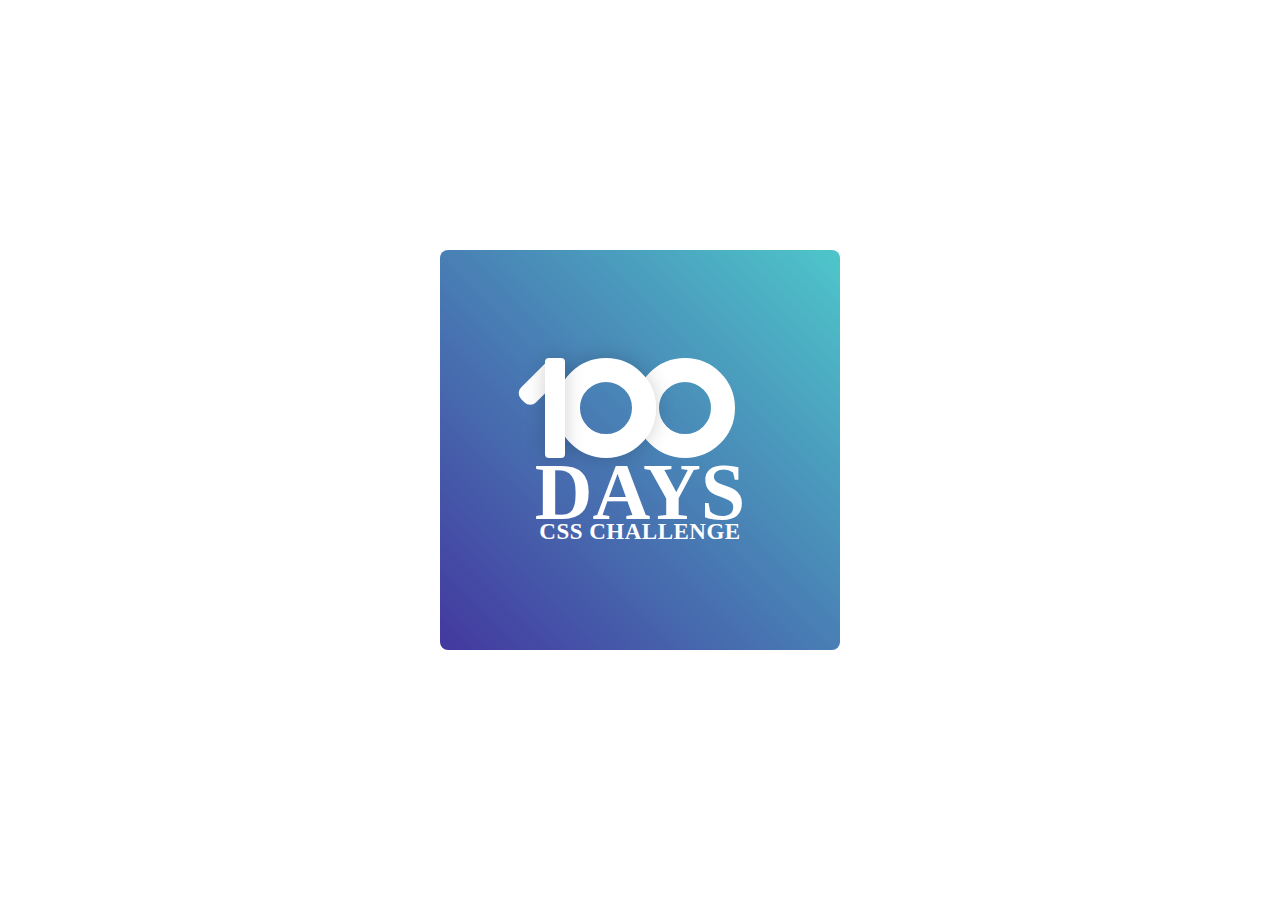
<file: index.html>
<!DOCTYPE html>
<html lang="en">
<head>
    <meta charset="UTF-8">
    <meta http-equiv="X-UA-Compatible" content="IE=edge">
    <meta name="viewport" content="width=device-width, initial-scale=1.0">
    <link rel="stylesheet" href="style.css">
    <title>Template Day 1</title>
</head>
<body>
    <div class="container">
        <div class="number">
            <div class="one-stroke"></div>
            <div class="one"></div>
            <div class="zero zero-one"></div>
            <div class="zero zero-two"></div>
        </div>
        <p class="big">DAYS</p>
        <p class="small">CSS CHALLENGE</p>
    </div>
</body>
</html>
</file>
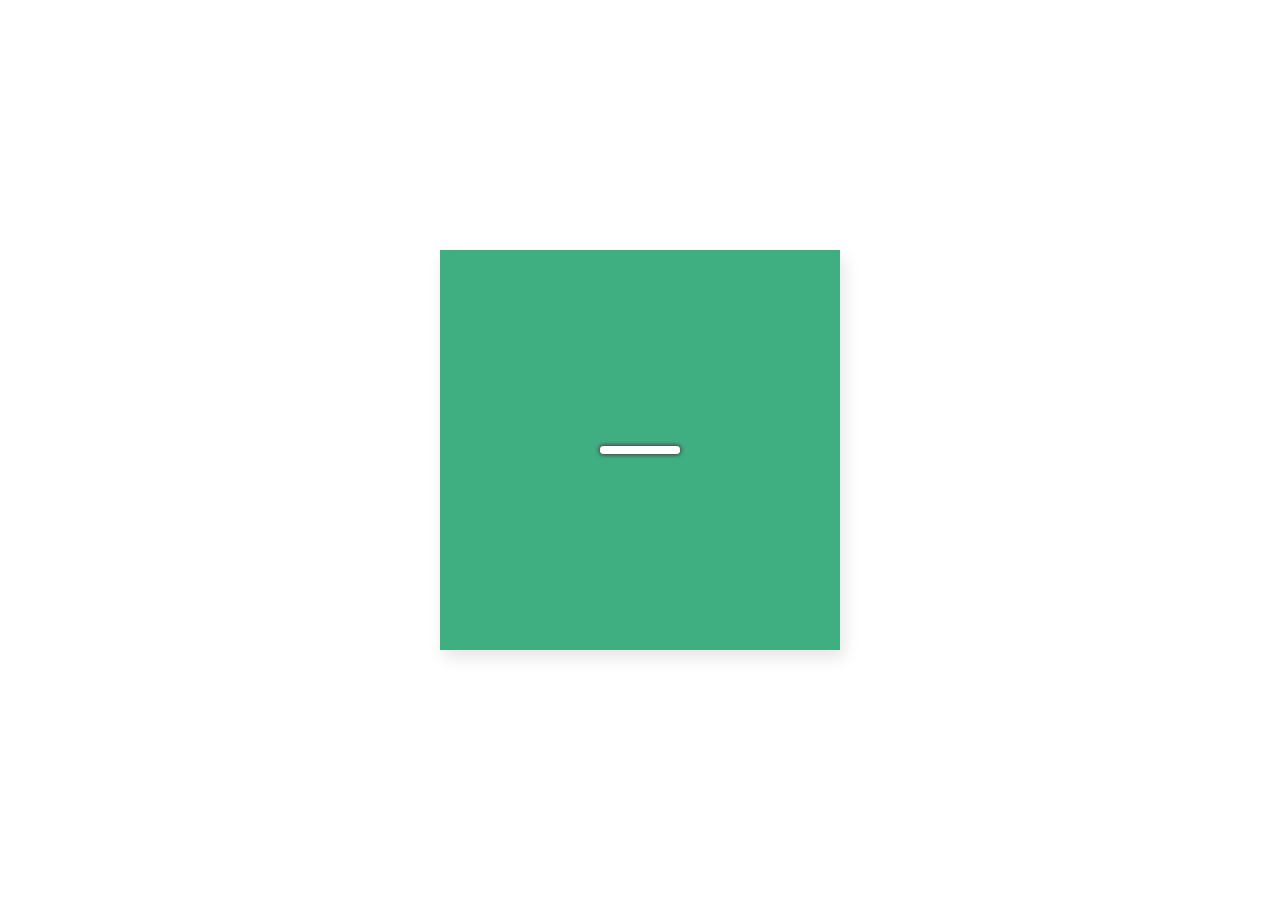
<file: Day2/index.html>
<!DOCTYPE html>
<html lang="en">
<head>
    <meta charset="UTF-8">
    <meta http-equiv="X-UA-Compatible" content="IE=edge">
    <meta name="viewport" content="width=device-width, initial-scale=1.0">
    <link rel="stylesheet" href="style.css">
    <title>Burguer Menu</title>
</head>
<body>
    <div class="frame">
        <div class="center">
            <a href="#" class="burger-container" >
                <div class="line-burger"></div>
                <div class="line-burger"></div>
                <div class="line-burger"></div>
            </a>
        </div>
    </div>
    <script src="index.js"></script>
</body>
</html>
</file>
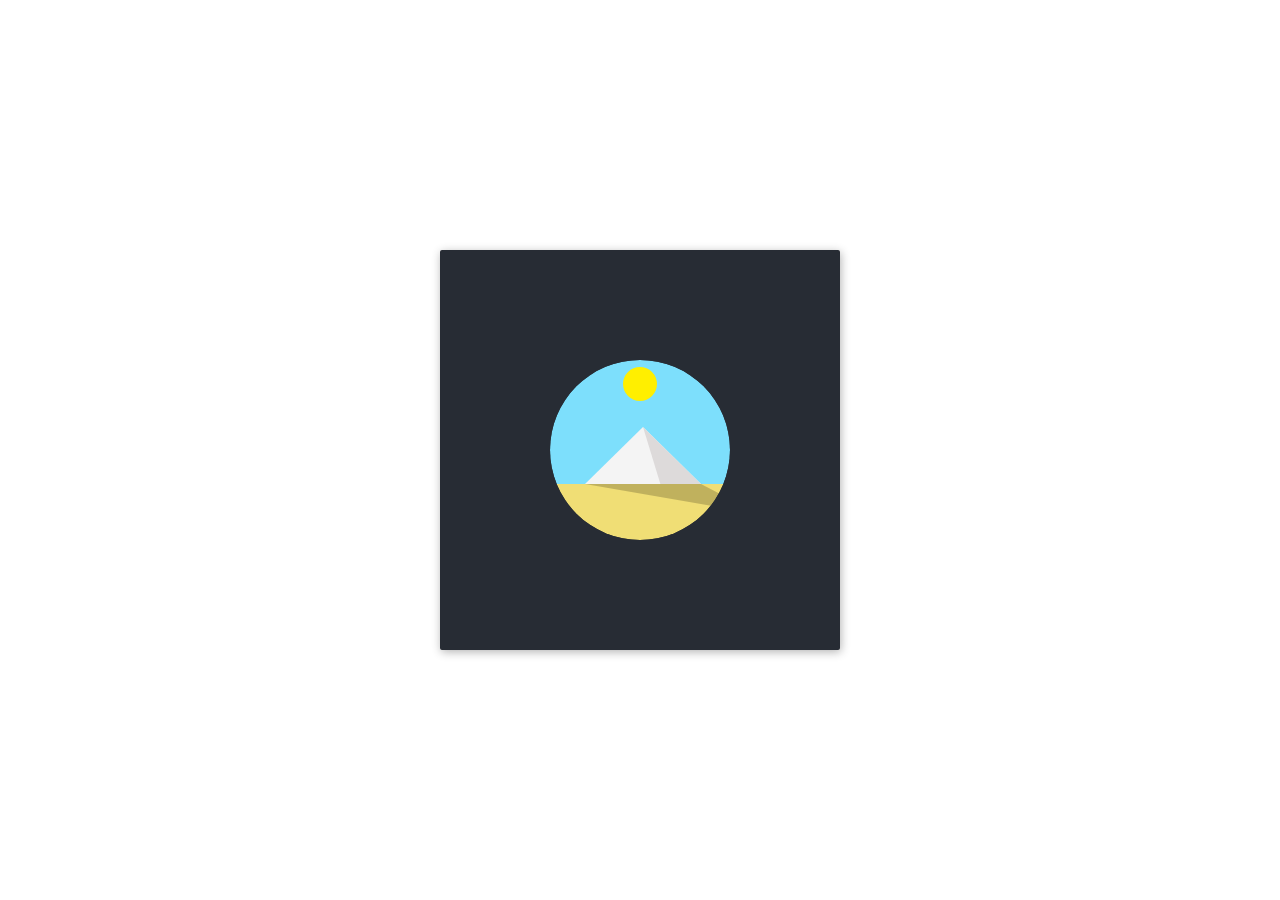
<file: Day3/index.html>
<!DOCTYPE html>
<html lang="en">
<head>
    <meta charset="UTF-8">
    <meta http-equiv="X-UA-Compatible" content="IE=edge">
    <meta name="viewport" content="width=device-width, initial-scale=1.0">
    <link rel="stylesheet" href="style.css">
    <title>DAY and NIGHT</title>
</head>
<body>
    <div class="frame">
        <div class="center">
            <div class="circle">
                <div class="sky"></div>
                <div class="sun"></div>
                <div class="side-left"></div>
                <div class="side-right"></div>
                <div class="shadow"></div>
                <div class="ground"></div>
            </div>
        </div>
    </div>
</body>
</html>
</file>
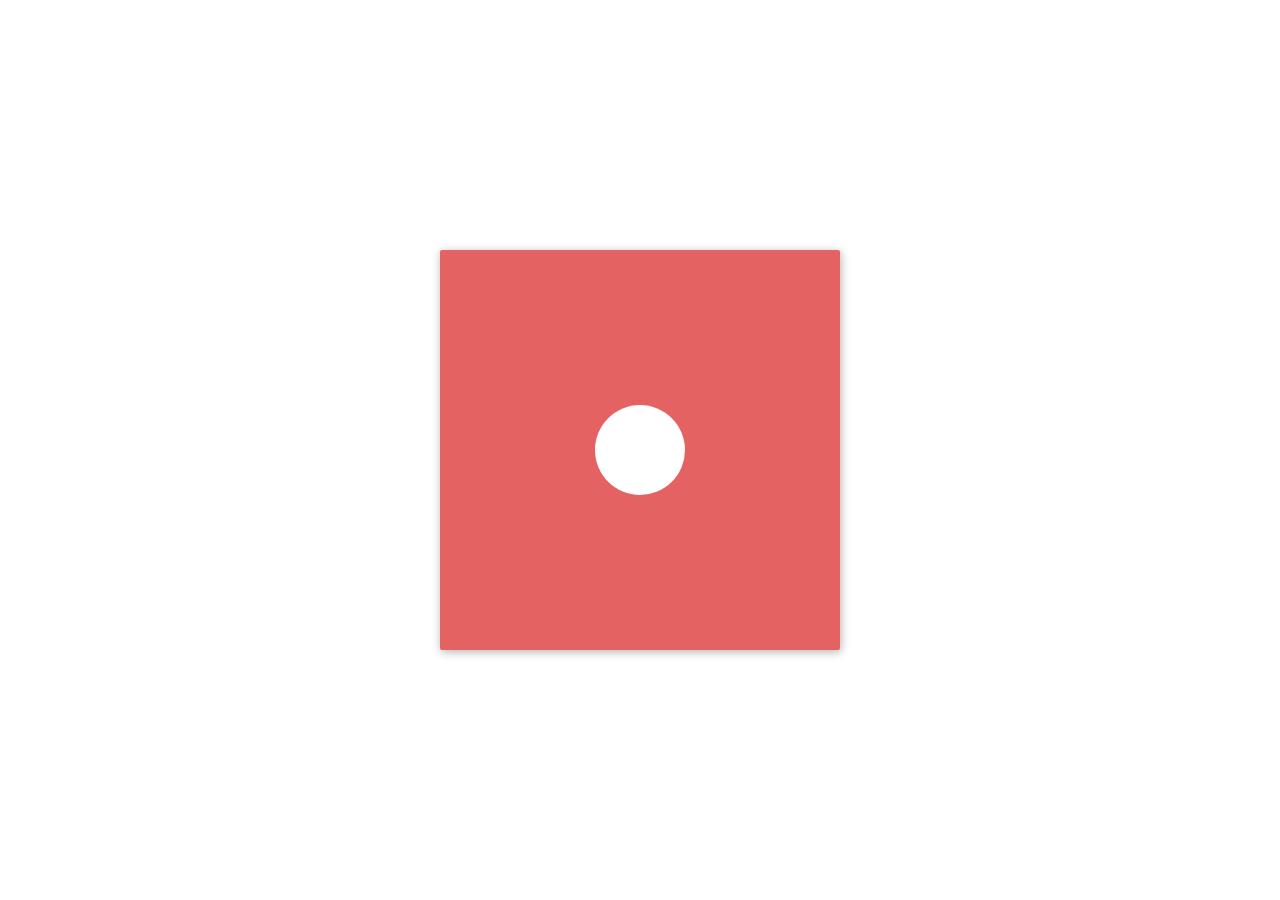
<file: Day4/index.html>
<!DOCTYPE html>
<html lang="en">
<head>
    <meta charset="UTF-8">
    <meta http-equiv="X-UA-Compatible" content="IE=edge">
    <meta name="viewport" content="width=device-width, initial-scale=1.0">
    <link rel="stylesheet" href="style.css">
    <title>Circle Animation</title>
</head>
<body>
    <div class="frame">
        <div class="center">
            <div class="circle-1"></div>
            <div class="circle-2"></div>
            <div class="circle-3"></div>
        </div>
    </div>
</body>
</html>
</file>
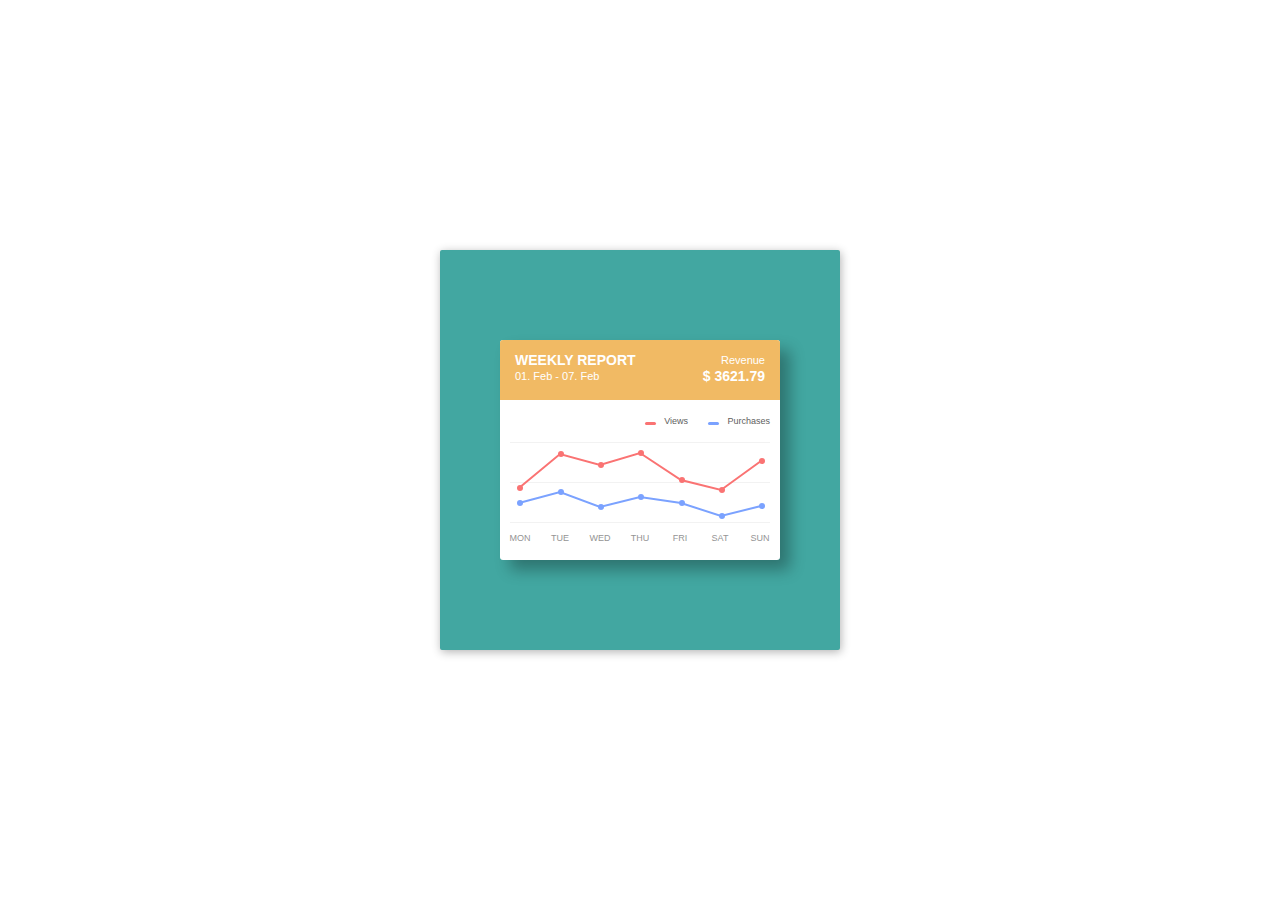
<file: Day5/index.html>
<!DOCTYPE html>
<html lang="en">
<head>
    <meta charset="UTF-8">
    <meta http-equiv="X-UA-Compatible" content="IE=edge">
    <meta name="viewport" content="width=device-width, initial-scale=1.0">
    <link rel="stylesheet" href="./CSS/style.css">
    <title>Grafico</title>
</head>
<body>
    <div class="frame">
        <div class="card">
            <div class="header">
                  <span class="title big">Weekly report</span>
                  <span class="date small">01. Feb - 07. Feb</span>
                  <span class="type small">Revenue</span>
                  <span class="value big">$ 3621.79</span>
              </div>
              <div class="clearfix"></div>
              <div class="parameter">
                  <span class="red">Views</span>
                  <span class="blue">Purchases</span>
              </div>
              <div class="statistic">
                  <div class="line-1"></div>
                  <div class="line-2"></div>
                  <div class="line-3"></div>
                  <div class="data red">
                      <svg>
                          <polyline points="9,46 50,12 90,23 130,11 171,38 211,48 251,19"></polyline>    
                      </svg>
                      <div class="points">
                          <div class="point-1">
                              <div class="tooltip">458</div>
                          </div>
                          <div class="point-2">
                              <div class="tooltip">812</div>
                          </div>
                          <div class="point-3">
                              <div class="tooltip">746</div>
                          </div>
                          <div class="point-4">
                              <div class="tooltip">877</div>
                          </div>
                          <div class="point-5">
                              <div class="tooltip">517</div>
                          </div>
                          <div class="point-6">
                              <div class="tooltip">434</div>
                          </div>
                          <div class="point-7">
                              <div class="tooltip">458</div>
                          </div>
                      </div>
                  </div>
                  <div class="data blue">
                      <svg>
                          <polyline points="9,61 50,50 90,65 130,55 171,61 211,74 251,64"></polyline>    
                      </svg>
                      <div class="points">
                          <div class="point-1">
                              <div class="tooltip">26</div>
                          </div>
                          <div class="point-2">
                              <div class="tooltip">41</div>
                          </div>
                          <div class="point-3">
                              <div class="tooltip">22</div>
                          </div>
                          <div class="point-4">
                              <div class="tooltip">36</div>
                          </div>
                          <div class="point-5">
                              <div class="tooltip">25</div>
                          </div>
                          <div class="point-6">
                              <div class="tooltip">13</div>
                          </div>
                          <div class="point-7">
                              <div class="tooltip">20</div>
                          </div>
                      </div>
                  </div>
              </div>
              <div class="days">
                  <span class="day">Mon</span>
                  <span class="day">Tue</span>
                  <span class="day">Wed</span>
                  <span class="day">Thu</span>
                  <span class="day">Fri</span>
                  <span class="day">Sat</span>
                  <span class="day">Sun</span>
              </div>
        </div>
      </div>
</body>
</html>
</file>
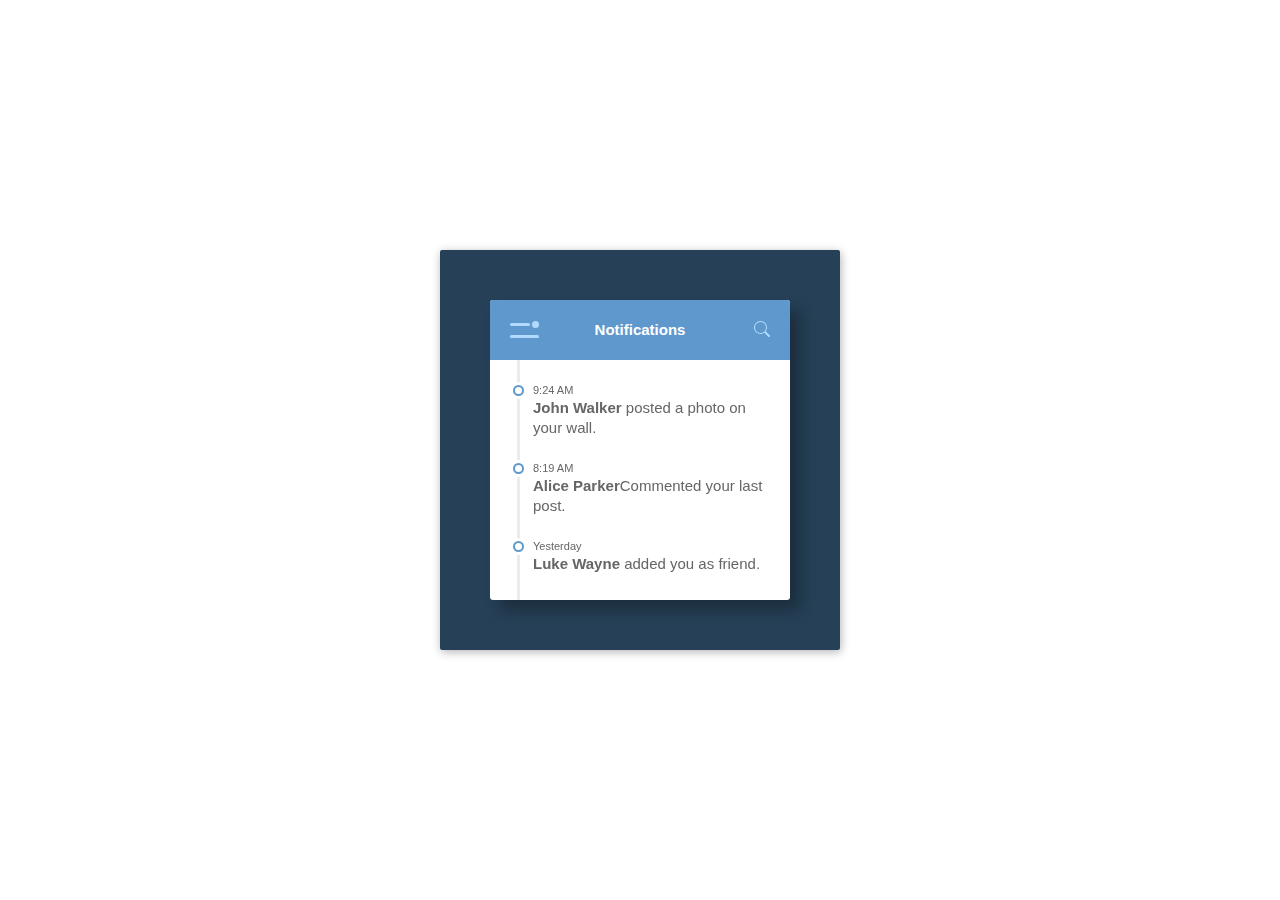
<file: Day7/index.html>
<!DOCTYPE html>
<html lang="en">
<head>
    <meta charset="UTF-8">
    <meta http-equiv="X-UA-Compatible" content="IE=edge">
    <meta name="viewport" content="width=device-width, initial-scale=1.0">
    <link rel="stylesheet" href="./CSS/style.css">
    <title>Notifications</title>
</head>
<body>
    <div class="frame">
        <div class="panel">
            <div class="header">
                <div class="menu-icon">
                    <div class="dash-top"></div>
                    <div class="dash-bottom"></div>
                    <div class="circle"></div>
                </div>
                <span class="title">Notifications</span>
                <input type="text" class="search-input" placeholder="Search...">
                <div class="fa fa-search search-icon"><svg xmlns="http://www.w3.org/2000/svg" width="16" height="16" fill="currentColor" class="bi bi-search" viewBox="0 0 16 16">
                    <path d="M11.742 10.344a6.5 6.5 0 1 0-1.397 1.398h-.001c.03.04.062.078.098.115l3.85 3.85a1 1 0 0 0 1.415-1.414l-3.85-3.85a1.007 1.007 0 0 0-.115-.1zM12 6.5a5.5 5.5 0 1 1-11 0 5.5 5.5 0 0 1 11 0z"/>
                  </svg></div>
                
            </div>
            <div class="notifications clearfix">
                <div class="line"></div>
                <div class="notification">
                    <div class="circle"></div>
                    <span class="time">9:24 AM</span>
                    <p><b>John Walker</b> posted a photo on your wall.</p>
                </div>
                <div class="notification">
                    <div class="circle"></div>
                    <span class="time">8:19 AM</span>
                    <p><b>Alice Parker</b>Commented your last post.</p>
                </div>
                <div class="notification">
                    <div class="circle"></div>
                    <span class="time">Yesterday</span>
                    <p><b>Luke Wayne</b> added you as friend.</p>
                </div>
            </div>
        </div>
        <div class="menu">
            <ul>
                <li><span class="fa fa-dashboard"><svg xmlns="http://www.w3.org/2000/svg" width="16" height="16" fill="currentColor" class="bi bi-speedometer" viewBox="0 0 16 16">
                    <path d="M8 2a.5.5 0 0 1 .5.5V4a.5.5 0 0 1-1 0V2.5A.5.5 0 0 1 8 2zM3.732 3.732a.5.5 0 0 1 .707 0l.915.914a.5.5 0 1 1-.708.708l-.914-.915a.5.5 0 0 1 0-.707zM2 8a.5.5 0 0 1 .5-.5h1.586a.5.5 0 0 1 0 1H2.5A.5.5 0 0 1 2 8zm9.5 0a.5.5 0 0 1 .5-.5h1.5a.5.5 0 0 1 0 1H12a.5.5 0 0 1-.5-.5zm.754-4.246a.389.389 0 0 0-.527-.02L7.547 7.31A.91.91 0 1 0 8.85 8.569l3.434-4.297a.389.389 0 0 0-.029-.518z"/>
                    <path fill-rule="evenodd" d="M6.664 15.889A8 8 0 1 1 9.336.11a8 8 0 0 1-2.672 15.78zm-4.665-4.283A11.945 11.945 0 0 1 8 10c2.186 0 4.236.585 6.001 1.606a7 7 0 1 0-12.002 0z"/>
                  </svg></span>Dashboard</li>
                <li><span class="fa fa-user"><svg xmlns="http://www.w3.org/2000/svg" width="16" height="16" fill="currentColor" class="bi bi-person-fill" viewBox="0 0 16 16">
                    <path d="M3 14s-1 0-1-1 1-4 6-4 6 3 6 4-1 1-1 1H3Zm5-6a3 3 0 1 0 0-6 3 3 0 0 0 0 6Z"/>
                  </svg></span>Profile</li>
                <li><span class="fa fa-bell"><svg xmlns="http://www.w3.org/2000/svg" width="16" height="16" fill="currentColor" class="bi bi-bell-fill" viewBox="0 0 16 16">
                    <path d="M8 16a2 2 0 0 0 2-2H6a2 2 0 0 0 2 2zm.995-14.901a1 1 0 1 0-1.99 0A5.002 5.002 0 0 0 3 6c0 1.098-.5 6-2 7h14c-1.5-1-2-5.902-2-7 0-2.42-1.72-4.44-4.005-4.901z"/>
                  </svg></span>Notifications</li>
                <li><span class="fa fa-comments"><svg xmlns="http://www.w3.org/2000/svg" width="16" height="16" fill="currentColor" class="bi bi-chat-left-text-fill" viewBox="0 0 16 16">
                    <path d="M0 2a2 2 0 0 1 2-2h12a2 2 0 0 1 2 2v8a2 2 0 0 1-2 2H4.414a1 1 0 0 0-.707.293L.854 15.146A.5.5 0 0 1 0 14.793V2zm3.5 1a.5.5 0 0 0 0 1h9a.5.5 0 0 0 0-1h-9zm0 2.5a.5.5 0 0 0 0 1h9a.5.5 0 0 0 0-1h-9zm0 2.5a.5.5 0 0 0 0 1h5a.5.5 0 0 0 0-1h-5z"/>
                  </svg></span>Messages</li>
                <li><span class="fa fa-gear"><svg xmlns="http://www.w3.org/2000/svg" width="16" height="16" fill="currentColor" class="bi bi-gear" viewBox="0 0 16 16">
                    <path d="M8 4.754a3.246 3.246 0 1 0 0 6.492 3.246 3.246 0 0 0 0-6.492zM5.754 8a2.246 2.246 0 1 1 4.492 0 2.246 2.246 0 0 1-4.492 0z"/>
                    <path d="M9.796 1.343c-.527-1.79-3.065-1.79-3.592 0l-.094.319a.873.873 0 0 1-1.255.52l-.292-.16c-1.64-.892-3.433.902-2.54 2.541l.159.292a.873.873 0 0 1-.52 1.255l-.319.094c-1.79.527-1.79 3.065 0 3.592l.319.094a.873.873 0 0 1 .52 1.255l-.16.292c-.892 1.64.901 3.434 2.541 2.54l.292-.159a.873.873 0 0 1 1.255.52l.094.319c.527 1.79 3.065 1.79 3.592 0l.094-.319a.873.873 0 0 1 1.255-.52l.292.16c1.64.893 3.434-.902 2.54-2.541l-.159-.292a.873.873 0 0 1 .52-1.255l.319-.094c1.79-.527 1.79-3.065 0-3.592l-.319-.094a.873.873 0 0 1-.52-1.255l.16-.292c.893-1.64-.902-3.433-2.541-2.54l-.292.159a.873.873 0 0 1-1.255-.52l-.094-.319zm-2.633.283c.246-.835 1.428-.835 1.674 0l.094.319a1.873 1.873 0 0 0 2.693 1.115l.291-.16c.764-.415 1.6.42 1.184 1.185l-.159.292a1.873 1.873 0 0 0 1.116 2.692l.318.094c.835.246.835 1.428 0 1.674l-.319.094a1.873 1.873 0 0 0-1.115 2.693l.16.291c.415.764-.42 1.6-1.185 1.184l-.291-.159a1.873 1.873 0 0 0-2.693 1.116l-.094.318c-.246.835-1.428.835-1.674 0l-.094-.319a1.873 1.873 0 0 0-2.692-1.115l-.292.16c-.764.415-1.6-.42-1.184-1.185l.159-.291A1.873 1.873 0 0 0 1.945 8.93l-.319-.094c-.835-.246-.835-1.428 0-1.674l.319-.094A1.873 1.873 0 0 0 3.06 4.377l-.16-.292c-.415-.764.42-1.6 1.185-1.184l.292.159a1.873 1.873 0 0 0 2.692-1.115l.094-.319z"/>
                  </svg></span>Settings</li>
            </ul>
        </div>
    </div>
    <script src="index.js"></script>
</body>
</html>
</file>
<file: style.css>
:root{
    --primary: #4ec6ca;
    --secondary: #43389f;
}

*{
    margin: 0;
    padding: 0;
    box-sizing: border-box;
}

body{
    display: flex;
    justify-content: center;
    align-items: center;
    min-height: 100vh;
}

.container{
    width: 400px;
    height: 400px;
    display: flex;
    flex-direction: column;
    align-items: center;
    justify-content: center;
    background-image: linear-gradient(to bottom left, var(--primary), var(--secondary));
    border-radius: 8px;
    color: white;
}

.big{
    font-size:80px;
    font-weight: bolder;
    line-height: 60px;
}

.small{
    font-size:23px;
    font-weight: bold;
    letter-spacing: 0.5px;
    line-height: 20px;
}

.number{
    position: relative;
    display: flex;
    margin-bottom: 4px;
}

.one{
    width: 20px;
    height: 100px;
    background-color: white;
    border-radius: 4px;
    transform: translateX(15px);
    box-shadow: 0px 0px 20px #00000030;
    z-index: 6;
}

.one-stroke{
    width: 21px;
    height: 50px;
    background-color: white;
    border-radius: 8px;
    position: absolute;
    transform: rotateZ(45deg);
    top: -0.5px;
}

.zero{
    width: 100px;
    height: 100px;
    border: 24px solid white;
    border-radius: 50%;
}

.zero-one{
    transform: translateX(6px);
    z-index: 4;
    box-shadow: 0px 0px 20px #00000030;
}

.zero-two{
    transform: translateX(-15px);
}
</file>
<file: Day2/style.css>
.frame{
    position: absolute;
    top: 50%;
    left: 50%;
    width: 400px;
    height: 400px;
    margin-top: -200px;
    margin-left: -200px;
    box-shadow: 4px 8px 16px 0 rgba(0,0,0,0.1);
    overflow: hidden;
    background: #3faf82;
    color: #333;
    font-family: 'Open Sans', Helvetica, sans-serif;
    -webkit-font-smoothing: antialiased;
    -moz-osx-font-smoothing: grayscale;
}

.center{
    position: absolute;
    top: 50%;
    left: 50%;
    transform: translate(-50%, -50%);
}

.burger-container{
    display: flex;
    justify-content: center;
    align-items: center;
    flex-direction: column;
    width: 80px;
    height: 60px;
}

.line-burger{
    position: absolute;
    width: 80px;
    height: 8px;
    background-color: #fff;
    border-radius: 4px;
    box-shadow: 0px 0px 4px #555;
}

.line-burger:nth-child(1){
    animation: line1-animation 1s forwards;
}

.line-burger:nth-child(2){
    animation: line2-animation 1s forwards;
}

.line-burger:nth-child(3){
    animation: line3-animation 1s forwards;
}

.burger-container.close .line-burger:nth-child(1){
    animation: line1-close-animation 1s forwards;
}

.burger-container.close .line-burger:nth-child(2){
    animation: line2-close-animation 1s forwards;
}

.burger-container.close .line-burger:nth-child(3){
    animation: line3-close-animation 1s forwards;
}

@keyframes line1-close-animation{
    0%{
        transform: translatey(-20px);
    }
    50%{
        transform: translatey(0px);
    }
    100%{
        transform: rotate(45deg);
    }
}

@keyframes line2-close-animation{
    0%{
        transform: scale(100%);
    }
    100%{
        transform: scale(0%);
    }
}

@keyframes line3-close-animation{
    0%{
        transform: translatey(20px);
    }
    50%{
        transform: translatey(0px);
    }
    100%{
        transform: rotate(135deg);
    }
}

@keyframes line1-animation{
    0%{
        transform: rotate(45deg);
    }
    50%{
        transform: translatey(0px) rotate(0deg);
    }
    100%{
        transform: translatey(-20px);
    }
}

@keyframes line2-animation{
    0%{
        transform: scale(0%);
    }
    100%{
        transform: scale(100%);
    }
}

@keyframes line3-animation{
    0%{
        transform: rotate(135deg);
    }
    50%{
        transform: translatey(0px) rotate(0deg);
    }
    100%{
        transform: translatey(20px);
    }
}
</file>
<file: Day3/style.css>
.frame{
    position: absolute;
    top: 50%;
    left: 50%;
    width: 400px;
    height: 400px;
    margin-top: -200px;
    margin-left: -200px;
    border-radius: 2px;
    box-shadow: 1px 2px 10px 0px rgba(0,0,0,0.3);
    background: #272C34;
    color: #FFF;
}

.center{
    position: absolute;
    top: 50%;
    left: 50%;
    transform: translate(-50%, -50%);
}

.circle{
    position: relative;
    overflow: hidden;
    clip-path: circle(90px at 90px 90px);
    width: 180px;
    height: 180px;
    border-radius: 50%;
}

.sky {
    position: absolute;
    z-index: 0;
    top: 0;
    left: 0;
    right: 0;
    height: 124px;
    background:#7DDFFC;
    animation: sky-turns-black 4s cubic-bezier(.4,0,.49,1) infinite;
}

.sun{
    position: absolute;
    z-index: 2;
    top: 7px;
    left: 73px;
    width: 34px;
    height: 34px;
    border-radius: 50%;
    background:#FFEF00;
    transform-origin: 50% 400%;
    animation: sun-goes-down 4s cubic-bezier(.4,0,.49,1) infinite;
}

.side-left{
    position: absolute;
    top: 67px;
    left: 35px;
    height: 57px;
    width: 116px;
    background: #F4F4F4;
    clip-path: polygon(0% 100%, 100% 100%, 50% 0%);
    animation: pyramide-shading 4s cubic-bezier(.4,0,.49,1) infinite;
}

.side-right{
    position: absolute;
    top: 67px;
    left: 93px;
    height: 57px;
    width: 58px;
    background: #DDDADA;
    clip-path: polygon(30% 100%, 100% 100%, 0% 0%);
    animation: pyramide-shading 4s cubic-bezier(.4,0,.49,1) infinite reverse;
}

.shadow{
    position: absolute;
    z-index: 2;
    top: 124px;
    left: -80px;
    height: 30px;
    width: 360px;
    background: rgba(0,0,0,0.2);
    transform-origin: 50% 0%;
    clip-path: polygon(115px 0%, 231px 0%, 80% 100%);
    animation: shadow-on-the-floor 4s cubic-bezier(.4,0,.49,1) infinite;
}

.ground{
    position: absolute;
    z-index: 1;
    bottom: 0;
    left: 0;
    right: 0;
    height: 56px;
    background: #F0DE75;
    animation: fading-sand 4s cubic-bezier(.4,0,.49,1) infinite;
}

@keyframes sun-goes-down{
    0%{
        background:#F57209;
        transform: rotate(-70deg);
    }

    30%{
        background:#FFEF00;
        transform: rotate(-28deg);
    }

    70%{
        background:#FFEF00;
    }

    100%{
        background: #F57209;
        transform: rotate(70deg);
    }

}

@keyframes sky-turns-black{
    0%{
        background: #272C34;
    }

    30%{
        background: #7DDFFC;
    }

    70%{
        background: #7DDFFC;
    }

    100%{
        background:#272C34;
    }
}

@keyframes pyramide-shading{
    0%{
        background: #272C34;
    }

    30%{
        background: #F4F4F4;
    }

    70%{
        background: #DDDADA;
    }

    100%{
        background: #272C34;
    }
}

@keyframes shadow-on-the-floor{
    0%{
        transform: scaleY(0);
        clip-path: polygon(115px 0%, 231px 0%, 100% 100%);
    }

    30%{
        transform: scaleY(1);
        clip-path: polygon(115px 0%, 231px 0%, 80% 100%);
    }

    55%{
        transform: scaleY(.4);
    }

    75%{
        transform: scaleY(1);
    }

    100%{
        transform: scaleY(0);
        clip-path: polygon(115px 0%, 231px 0%, 0% 100%);
    }
}

@keyframes fading-sand{
    0%{
        background: #272C34;
    }

    30%{
        background: #F0DE75;
    }

    70%{
        background: #F0DE75;
    }

    100%{
        background: #272C34;
    }
}
</file>
<file: Day4/style.css>
.frame{
    position: absolute;
    top: 50%;
    left: 50%;
    width: 400px;
    height: 400px;
    margin-top: -200px;
    margin-left: -200px;
    border-radius: 2px;
    box-shadow: 1px 2px 10px 0px rgba(0,0,0,0.3);
    background: #E56262;
    color: #fff;
}

.center{
    position:absolute;
    width: 220px;
    height: 220px;
    top: 90px;
    left: 90px;
}

.circle-1{
    position: absolute;
    z-index: 3;
    width: 30px;
    height: 30px;
    top: 95px;
    left: 95px;
    background: #fff;
    border-radius: 50%;
    animation-fill-mode: both;
    animation: jump-jump-1 2s cubic-bezier(.21,.98,.6,.99) infinite alternate;
}

.circle-2{
    position: absolute;
    z-index: 2;
    width: 60px;
    height: 60px;
    top: 80px;
    left: 80px;
    background: #fff;
    border-radius: 50%;
    animation-fill-mode: both;
    animation: jump-jump-2 2s cubic-bezier(.21,.98,.6,.99) infinite alternate;
}

.circle-3{
    position: absolute;
    z-index: 1;
    width: 90px;
    height: 90px;
    top: 65px;
    left: 65px;
    background: #fff;
    border-radius: 50%;
    animation-fill-mode: both;
    animation: jump-jump-3 2s cubic-bezier(.21,.98,.6,.99) infinite alternate;
}

@keyframes jump-jump-1{
    0%, 70%{
        box-shadow: 2px 2px 3px 2px rgba(0,0,0,0.2);
        transform: scale(0);
    }

    100%{
        box-shadow: 10px 10px 15px 0 rgba(0,0,0,0.3);
        transform: scale(1);
    }
}

@keyframes jump-jump-2{
    0%, 40%{
        box-shadow: 2px 2px 3px 2px rgba(0,0,0,0.2);
        transform: scale(0);
    }

    100%{
        box-shadow: 10px 10px 15px 0 rgba(0,0,0,0.3);
        transform: scale(1);
    }
}

@keyframes jump-jump-3{
    0%, 10%{
        box-shadow: 2px 2px 3px 2px rgba(0,0,0,0.2);
        transform: scale(0);
    }

    100%{
        box-shadow: 10px 10px 15px 0 rgba(0,0,0,0.3);
        transform: scale(1);
    }
}
</file>
<file: Day5/CSS/style.css>
.frame {
  position: absolute;
  top: 50%;
  left: 50%;
  width: 400px;
  height: 400px;
  margin-top: -200px;
  margin-left: -200px;
  border-radius: 2px;
  box-shadow: 1px 2px 10px 0px rgba(0, 0, 0, 0.3);
  background: #42A7A1;
  font-family: "Open Sans", Helvetica, sans-serif;
  color: #fff;
  -webkit-font-smoothing: antialiased;
  -moz-osx-font-smoothing: grayscale;
}

.card {
  position: absolute;
  top: 90px;
  left: 60px;
  height: 220px;
  width: 280px;
  background: #fff;
  border-radius: 3px;
  box-shadow: 10px 10px 15px 0 rgba(0, 0, 0, 0.3);
  overflow: hidden;
}
.card .header {
  position: relative;
  height: 60px;
  width: 100%;
  background: #F1BA64;
  color: #fff;
}
.card .header .big {
  position: absolute;
  font-weight: 600;
  font-size: 14px;
  text-transform: uppercase;
}
.card .header .small {
  position: absolute;
  font-weight: 400;
  font-size: 11px;
}
.card .header .title {
  top: 12px;
  left: 15px;
}
.card .header .date {
  top: 30px;
  left: 15px;
}
.card .header .type {
  top: 14px;
  right: 15px;
}
.card .header .value {
  top: 28px;
  right: 15px;
}
.card .parameter {
  text-align: right;
  padding: 10px 0 14px 0;
}
.card .parameter span {
  position: relative;
  font-size: 9px;
  color: #606060;
  line-height: 13px;
  padding: 0 10px 0 25px;
}
.card .parameter span:before {
  position: absolute;
  left: 6px;
  top: 6px;
  display: block;
  content: "";
  width: 11px;
  height: 3px;
  border-radius: 3px;
}
.card .parameter .red:before {
  background: #FA7373;
}
.card .parameter .blue:before {
  background: #7BA2FF;
}
.card .statistic {
  position: relative;
  height: 81px;
  width: 260px;
  margin: 0 auto;
}
.card .statistic .line-1, .card .statistic .line-3, .card .statistic .line-2 {
  position: absolute;
  top: 0;
  left: 0;
  right: 0;
  height: 1px;
  background: #F2F2F2;
}
.card .statistic .line-2 {
  top: 40px;
}
.card .statistic .line-3 {
  top: inherit;
  bottom: 0;
}
.card .statistic .data svg {
  position: absolute;
  top: 0;
  left: 0;
  right: 0;
  bottom: 0;
}
.card .statistic .data polyline {
  fill: none;
  stroke-width: 2;
  stroke-linecap: round;
}
.card .statistic .data.red polyline {
  stroke: #FA7373;
}
.card .statistic .data.blue polyline {
  stroke: #7BA2FF;
}
.card .statistic .data .tooltip {
  position: absolute;
  bottom: 13px;
  left: 50%;
  transform: translate3d(-50%, 10px, 0);
  font-weight: 600;
  font-size: 11px;
  line-height: 11px;
  color: #fff;
  padding: 8px 6px;
  border-radius: 3px;
  visibility: hidden;
  opacity: 0;
  transition: transform 0.4s ease-out 0s, opacity 0.4s ease-out 0s;
}
.card .statistic .data .tooltip:after {
  position: absolute;
  display: block;
  content: "";
  height: 6px;
  width: 6px;
  left: 50%;
  margin-left: -3px;
  bottom: -3px;
  transform: rotate(45deg);
}
.card .statistic .data [class^=point-] {
  position: absolute;
  width: 6px;
  height: 6px;
  border-radius: 3px;
  cursor: pointer;
  z-index: 10;
}
.card .statistic .data [class^=point-]:hover .tooltip {
  visibility: visible;
  opacity: 1;
  transform: translate3d(-50%, 0, 0);
}
.card .statistic .data.red [class^=point-], .card .statistic .data.red .tooltip, .card .statistic .data.red .tooltip:after {
  background: #FA7373;
}
.card .statistic .data.red .point-1 {
  left: 7px;
  top: 43px;
}
.card .statistic .data.red .point-2 {
  left: 48px;
  top: 9px;
}
.card .statistic .data.red .point-3 {
  left: 88px;
  top: 20px;
}
.card .statistic .data.red .point-4 {
  left: 128px;
  top: 8px;
}
.card .statistic .data.red .point-5 {
  left: 169px;
  top: 35px;
}
.card .statistic .data.red .point-6 {
  left: 209px;
  top: 45px;
}
.card .statistic .data.red .point-7 {
  left: 249px;
  top: 16px;
}
.card .statistic .data.blue [class^=point-], .card .statistic .data.blue .tooltip, .card .statistic .data.blue .tooltip:after {
  background: #7BA2FF;
}
.card .statistic .data.blue .point-1 {
  left: 7px;
  top: 58px;
}
.card .statistic .data.blue .point-2 {
  left: 48px;
  top: 47px;
}
.card .statistic .data.blue .point-3 {
  left: 88px;
  top: 62px;
}
.card .statistic .data.blue .point-4 {
  left: 128px;
  top: 52px;
}
.card .statistic .data.blue .point-5 {
  left: 169px;
  top: 58px;
}
.card .statistic .data.blue .point-6 {
  left: 209px;
  top: 71px;
}
.card .statistic .data.blue .point-7 {
  left: 249px;
  top: 61px;
}
.card .days {
  width: 280px;
  margin: 0 auto;
}
.card .days .day {
  display: block;
  float: left;
  width: 14.2857142857%;
  font-size: 9px;
  color: #949494;
  line-height: 30px;
  text-transform: uppercase;
  text-align: center;
}/*# sourceMappingURL=style.css.map */
</file>
<file: Day7/CSS/style.css>
.frame {
  position: absolute;
  top: 50%;
  left: 50%;
  width: 400px;
  height: 400px;
  margin-top: -200px;
  margin-left: -200px;
  border-radius: 2px;
  box-shadow: 1px 2px 10px 0px rgba(0, 0, 0, 0.3);
  background: #264057;
  color: #666666;
  font-family: "Open Sans", Helvetica, sans-serif;
  -webkit-font-smoothing: antialiased;
  -moz-osx-font-smoothing: grayscale;
  overflow: hidden;
}

.panel {
  position: absolute;
  z-index: 2;
  height: 300px;
  width: 300px;
  top: 50px;
  left: 50px;
  background: #FFF;
  border-radius: 3px;
  overflow: hidden;
  box-shadow: 10px 10px 15px 0 rgba(0, 0, 0, 0.3);
  transition: all 0.5s ease-in-out;
}
.panel.show-menu {
  transform: translate3d(40%, 0, 0);
}
.panel .header {
  height: 60px;
  width: 100%;
  background: #5F98CD;
}
.panel .header .menu-icon {
  position: absolute;
  width: 29px;
  height: 15px;
  top: 23px;
  left: 20px;
  cursor: pointer;
}
.panel .header .menu-icon:hover .dash-top,
.panel .header .menu-icon:hover .dash-bottom,
.panel .header .menu-icon:hover .circle {
  background: #FFF;
}
.panel .header .menu-icon .dash-top, .panel .header .menu-icon .dash-bottom {
  position: absolute;
  width: 20px;
  height: 3px;
  top: 0;
  left: 0;
  background: #B2DAFF;
  border-radius: 3px;
  transition: all 0.2s ease-in-out;
}
.panel .header .menu-icon .dash-bottom {
  width: 29px;
  top: auto;
  bottom: 0;
}
.panel .header .menu-icon .circle {
  position: absolute;
  height: 7px;
  width: 7px;
  border-radius: 4px;
  top: -2px;
  right: 0;
  background: #B2DAFF;
  transition: all 0.2s ease-in-out;
}
.panel .header .title {
  display: block;
  text-align: center;
  line-height: 60px;
  color: #FFF;
  font-weight: 600;
  font-size: 15px;
}
.panel .header .search-input {
  box-sizing: border-box;
  position: absolute;
  top: 13px;
  right: 55px;
  width: 230px;
  height: 34px;
  border-radius: 17px;
  border: none;
  background: #FFF;
  padding: 0 17px;
  font-size: 13px;
  color: #666;
  transition: all 0.3s ease-in-out;
  transform: translateX(15px);
  opacity: 0;
  pointer-events: none;
}
.panel .header .search-input:focus {
  outline: none;
}
.panel .header .search-input.active {
  transform: translateX(0);
  opacity: 1;
  pointer-events: all;
}
.panel .header .search-icon {
  position: absolute;
  z-index: 2;
  font-size: 21px;
  color: #B2DAFF;
  top: 18px;
  right: 20px;
  transition: all 0.3s ease;
  cursor: pointer;
}
.panel .header .search-icon:hover {
  color: #FFF;
}
.panel .notifications {
  position: relative;
  height: 100%;
  overflow: hidden;
}
.panel .notifications .line {
  position: absolute;
  top: 0;
  left: 27px;
  bottom: 0;
  width: 3px;
  background: #EBEBEB;
}
.panel .notifications .notification {
  position: relative;
  z-index: 2;
  margin: 25px 20px 25px 43px;
}
.panel .notifications .notification:nth-child(2) {
  animation: here-am-i 0.5s ease-in-out 0.4s;
  animation-fill-mode: both;
}
.panel .notifications .notification:nth-child(3) {
  animation: here-am-i 0.5s ease-in-out 0.6s;
  animation-fill-mode: both;
}
.panel .notifications .notification:nth-child(4) {
  animation: here-am-i 0.5s ease-in-out 0.8s;
  animation-fill-mode: both;
}
.panel .notifications .notification::hover {
  color: #5F98CD;
  cursor: pointer;
}
.panel .notifications .notification .circle {
  box-sizing: border-box;
  position: absolute;
  height: 11px;
  width: 11px;
  background: #FFF;
  border: 2px solid #5F98CD;
  box-shadow: 0 0 0 3px #FFF;
  border-radius: 6px;
  top: 0;
  left: -20px;
}
.panel .notifications .notification .time {
  display: block;
  font-size: 11px;
  line-height: 11px;
  margin-bottom: 2px;
}
.panel .notifications .notification p {
  font-size: 15px;
  line-height: 20px;
  margin: 0;
}
.panel .notifications .notification p b {
  font-weight: 600;
}

.menu {
  position: absolute;
  width: 170px;
  height: 270px;
  top: 65px;
  left: 50px;
  background: #43627D;
  border-radius: 3px;
  transition: all 0.5s ease-in-out;
  transform: translate3d(30px, 0, 0);
}
.menu.active {
  box-shadow: 5px 5px 8px 0 rgba(0, 0, 0, 0.2);
  transform: translate3d(0, 0, 0);
}
.menu ul {
  margin: 0;
  padding: 10px 0;
}
.menu li {
  color: #93B2CD;
  margin: 0;
  padding: 18px 17px;
  list-style: none;
  font-size: 14px;
  line-height: 14px;
  cursor: pointer;
  transition: all 0.3s ease-in-out;
}
.menu li:hover {
  color: #FFF;
  background: #385269;
}
.menu li span {
  display: block;
  float: left;
  margin-right: 8px;
  margin-top: -1px;
}
.menu li .fa-gear, .menu li .fa-user, .menu li .fa-bell {
  margin-top: 0;
}

@keyframes here-am-i {
  from {
    transform: translate3d(0, 50px, 0);
    opacity: 0;
  }
  to {
    transform: translate3d(0, 0, 0);
    opacity: 1;
  }
}/*# sourceMappingURL=style.css.map */
</file>
